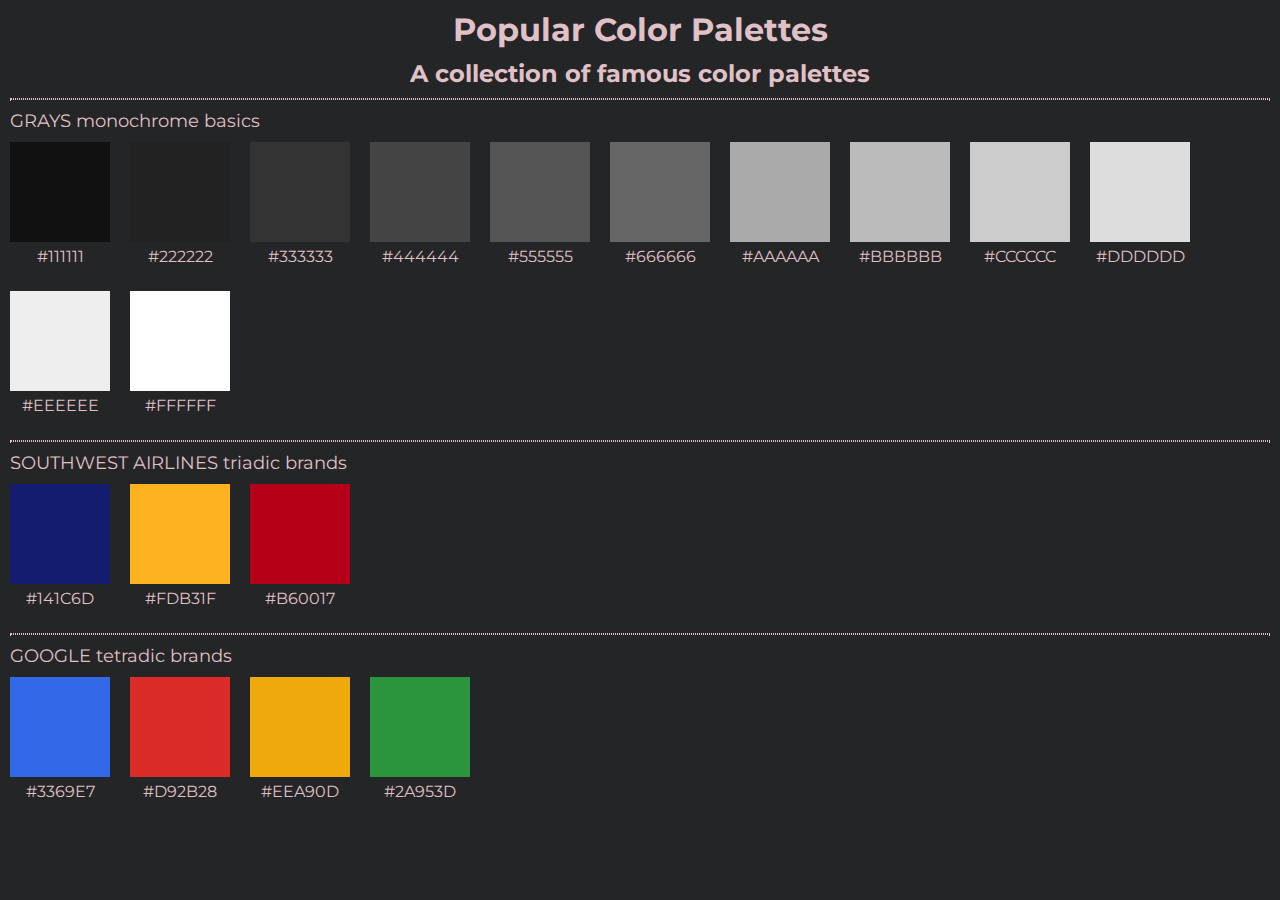
<file: projects/colorschemes/colorschemes.html>
<!DOCTYPE html>
<html>
    <head>
        <title>DES Color Palettes</title>
        <link href="colorschemes.css" type="text/css" rel="stylesheet"> 
        <script src="./colorschemes.js" defer></script>
    </head>
    <body>
        <header>
            <h1>Popular Color Palettes</h1>
            <h2>A collection of famous color palettes</h2>
        </header>
        <main>
        </main>
    </body>
</html>
</file>
<file: projects/colorschemes/colorschemes.css>
@import url('https://fonts.googleapis.com/css2?family=Josefin+Slab:wght@100&family=Montserrat:wght@100;200&display=swap');

* {
    margin: 0px;
    padding: 0;
    box-sizing: border-box;
    background-color: #242526;
    color: #e0c1c7;
    font-family: Montserrat;
}

h1, h2, .swatchlabel {
    text-align: center;
    margin: 10px;
}

hr {
    border: 1px dotted #e0c1c7;
    margin: 10px;
}

.palettelabel {
    margin-left: 10px;
}
.palettetitle, .palettetype, .palettecollection {
    display: inline-block;
    font-size: 18px;
}

.palettetitle {
    text-transform: uppercase;
}

.color {
    position: relative;
    display: inline-block;
    margin: 10px;
}

.colorswatch {
    width: 100px;
    height: 100px;
}
</file>
